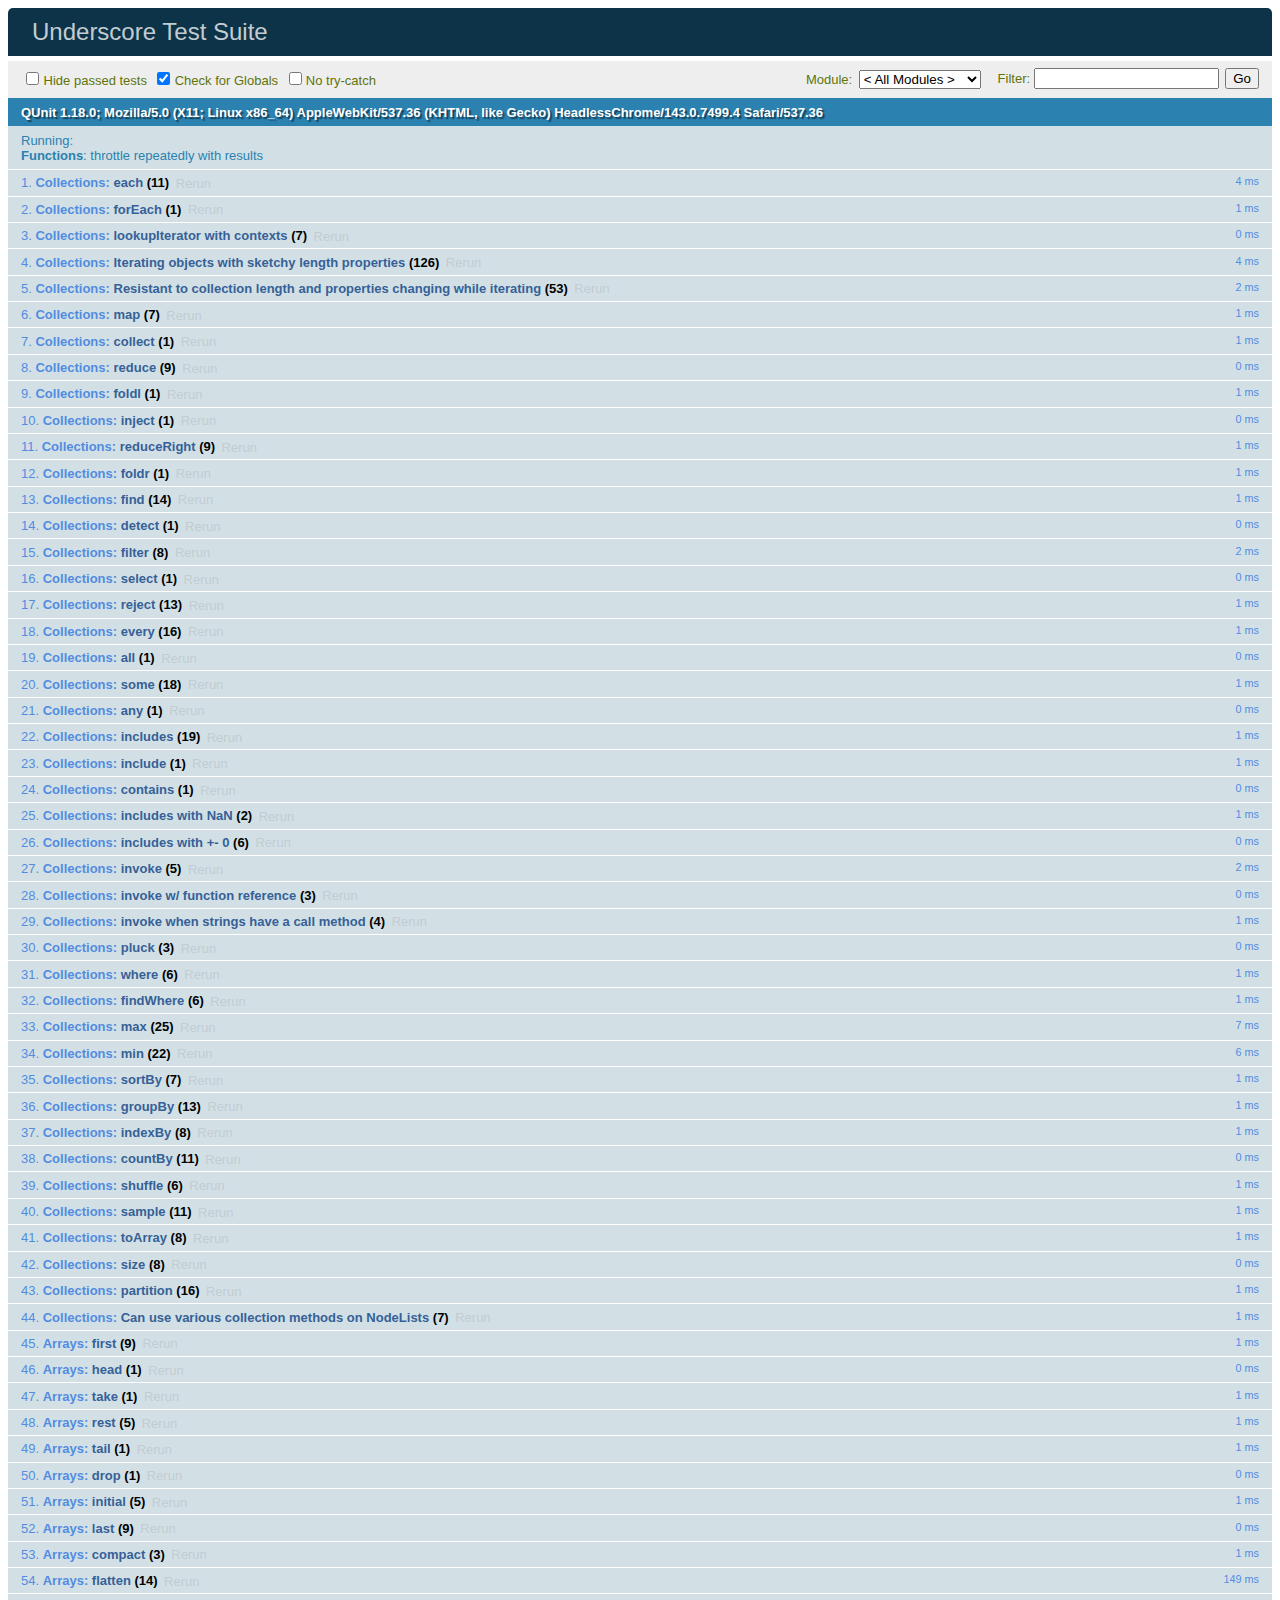
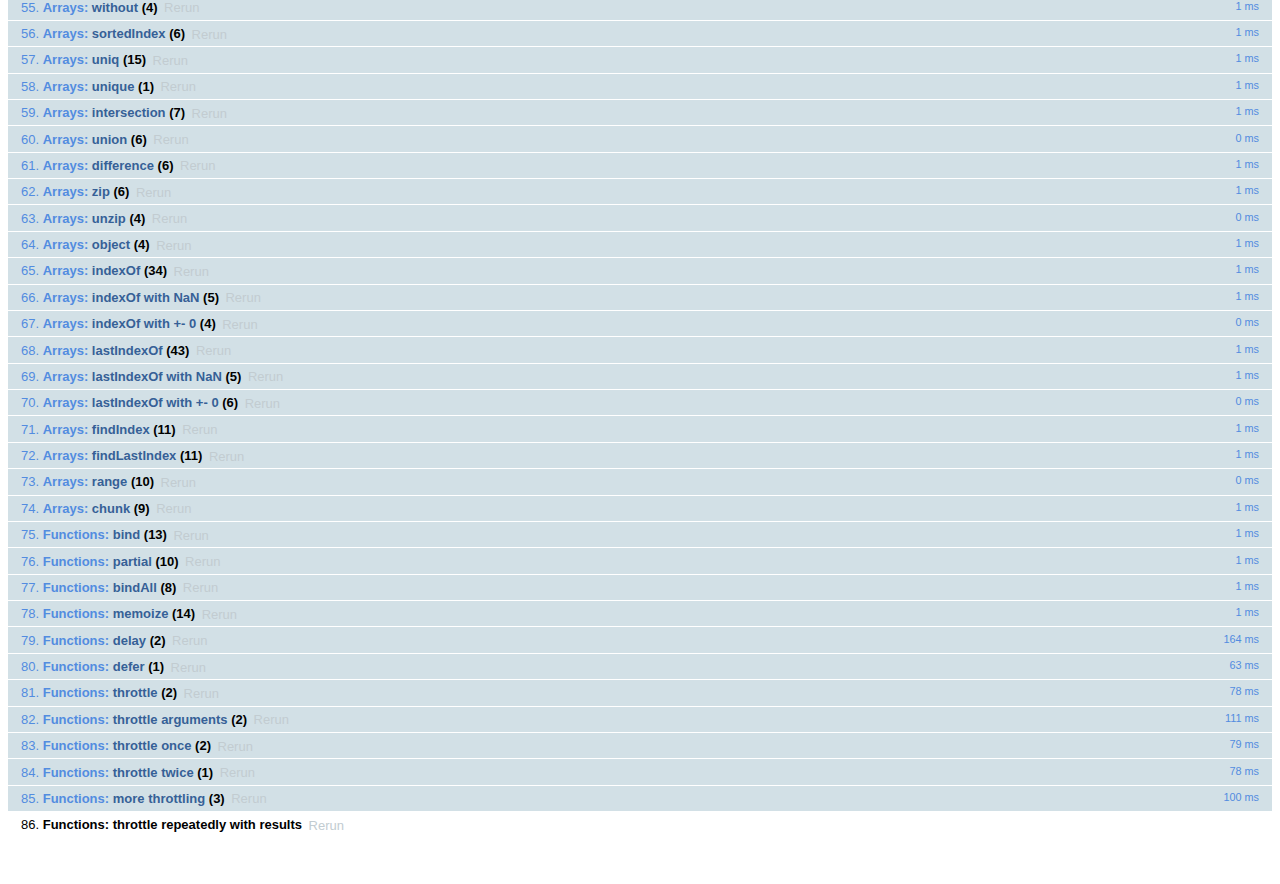
<file: public/assets/js/libs/underscore/test/index.html>
<!DOCTYPE html>
<html>
<head>
  <title>Underscore Test Suite</title>
  <link rel="stylesheet" href="vendor/qunit.css" type="text/css" media="screen">
  <link rel="icon" href="../favicon.ico">
</head>
<body>
  <div id="qunit"></div>
  <div id="exports" style="display: none"></div>
  <script src="vendor/qunit.js"></script>
  <script src="vendor/qunit-extras.js"></script>
  <script src="../underscore.js"></script>
  <script src="qunit-setup.js"></script>
  <script src="collections.js"></script>
  <script src="arrays.js"></script>
  <script src="functions.js"></script>
  <script src="objects.js"></script>
  <script src="cross-document.js"></script>
  <script src="utility.js"></script>
  <script src="chaining.js"></script>
</body>
</html>
</file>
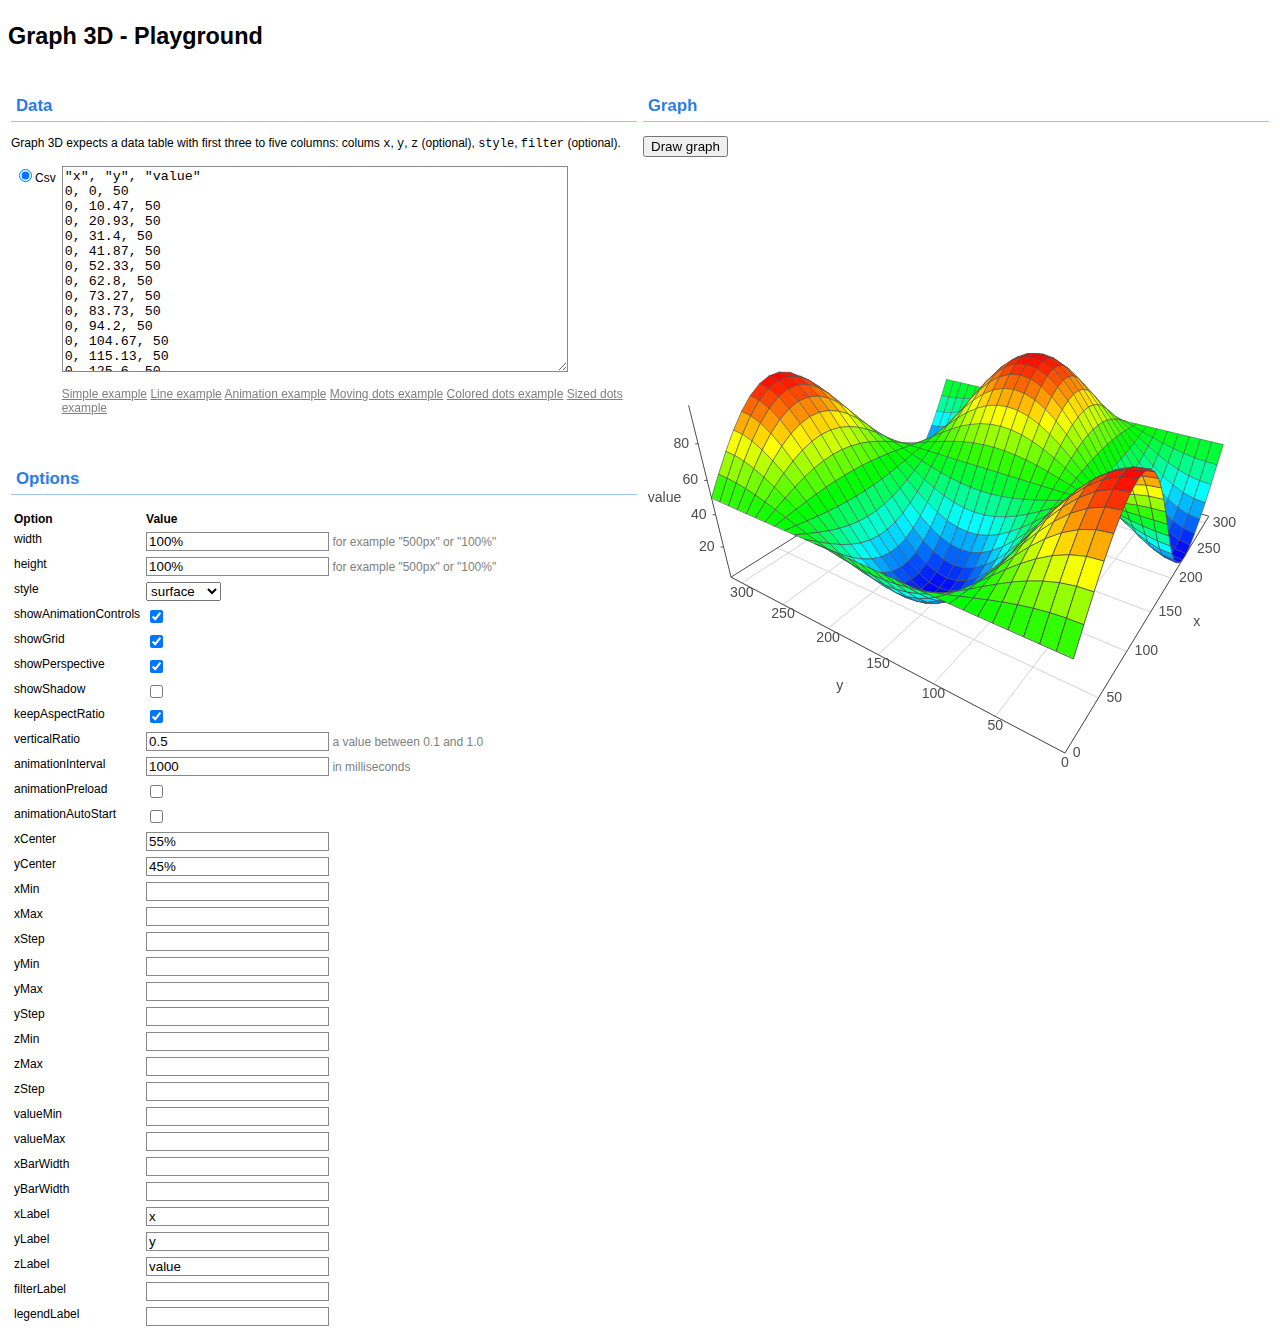
<file: public/assets/vis/examples/graph3d/playground/index.html>
<!doctype html>
<html>

<head>
    <title>Graph 3D - Playground</title>

    <script type="text/javascript" src="../../../dist/vis.js"></script>

    <script type="text/javascript" src="playground.js"></script>
    <script type="text/javascript" src="csv2array.js"></script>
    <link rel='stylesheet' href='playground.css' type='text/css'>

    <script type="text/javascript">
        // Called when the Visualization API is loaded.
        function drawVisualization() {
            // TODO
        }
    </script>
    <script src="../../googleAnalytics.js"></script>
</head>

<body onload="load();">

<h1>Graph 3D - Playground</h1>

<table style="width:100%;">
<col width="50%">
<col width="50%">

<tr>
    <td>
        <h2>Data</h2>
        <p>
            Graph 3D expects a data table with first three to five columns:
            colums <code>x</code>, <code>y</code>, <code>z</code> (optional),
            <code>style</code>, <code>filter</code> (optional).
        </p>

        <table>
            <tr>
                <td style="white-space: nowrap">
                    <input type="radio" name="datatype" id="datatypeCsv" onclick="selectDataType();" checked value="csv">Csv
                </td>
                <td>
                    <div id="csv">
                        <textarea id="csvTextarea"></textarea>
                        <p>
                            <a href="javascript: loadCsvExample();" title="Load an example">Simple example</a>
                            <a href="javascript: loadCsvLineExample();" title="Load an example">Line example</a>
                            <a href="javascript: loadCsvAnimationExample();" title="Load an example">Animation example</a>
                            <a href="javascript: loadCsvMovingDotsExample();" title="Load an example">Moving dots example</a>
                            <a href="javascript: loadCsvColoredDotsExample();" title="Load an example">Colored dots example</a>
                            <a href="javascript: loadCsvSizedDotsExample();" title="Load an example">Sized dots example</a>
                        </p>
                    </div>
                </td>
            </tr>
          <!-- TODO: add JSON examples -->
        </table>

        <br>
    </td>
    <td rowspan=2>
        <h2>Graph</h2>
        <p>
            <input type="button" value="Draw graph" onclick="draw();" id="draw">
        </p>

        <div id="graph"></div>
    </td>
</tr>
<tr>
    <td>
        <h2>Options</h2>

        <table>
            <tr>
                <th>Option</th>
                <th>Value</th>
            </tr>

            <tr>
                <td>width</td>
                <td><input type="text" id="width" value="100%" /> <span class="info">for example "500px" or "100%"</span></td>
            </tr>
            <tr>
                <td>height</td>
                <td><input type="text" id="height" value="100%" /> <span class="info">for example "500px" or "100%"</span></td>
            </tr>
            <tr>
                <td>style</td>
                <td>
                    <select id="style">
                        <option value="bar" >bar
                        <option value="bar-color" >bar-color
                        <option value="bar-size" >bar-size
                        <option value="dot" >dot
                        <option value="dot-color" >dot-color
                        <option value="dot-size" >dot-size
                        <option value="dot-line" >dot-line
                        <option value="line" >line
                        <option value="grid" >grid
                        <option value="surface" selected>surface
                    </select>
            </tr>

            <tr>
                <td>showAnimationControls</td>
                <td><input type="checkbox" id="showAnimationControls" checked /></td>
            </tr>
            <tr>
                <td>showGrid</td>
                <td><input type="checkbox" id="showGrid" checked /></td>
            </tr>
            <tr>
                <td>showPerspective</td>
                <td><input type="checkbox" id="showPerspective" checked /></td>
            </tr>
            <tr>
                <td>showShadow</td>
                <td><input type="checkbox" id="showShadow" /></td>
            </tr>

            <tr>
                <td>keepAspectRatio</td>
                <td><input type="checkbox" id="keepAspectRatio" checked /></td>
            </tr>
            <tr>
                <td>verticalRatio</td>
                <td><input type="text" id="verticalRatio" value="0.5" /> <span class="info">a value between 0.1 and 1.0</span></td>
            </tr>

            <tr>
                <td>animationInterval</td>
                <td><input type="text" id="animationInterval" value="1000" /> <span class="info">in milliseconds</span></td>
            </tr>
            <tr>
                <td>animationPreload</td>
                <td><input type="checkbox" id="animationPreload" /></td>
            </tr>
            <tr>
                <td>animationAutoStart</td>
                <td><input type="checkbox" id="animationAutoStart" /></td>
            </tr>

            <tr><td>xCenter</td><td><input type="text" id="xCenter" value="55%" /></td></tr>
            <tr><td>yCenter</td><td><input type="text" id="yCenter" value="45%" /></td></tr>

            <tr><td>xMin</td><td><input type="text" id="xMin" /></td></tr>
            <tr><td>xMax</td><td><input type="text" id="xMax" /></td></tr>
            <tr><td>xStep</td><td><input type="text" id="xStep" /></td></tr>

            <tr><td>yMin</td><td><input type="text" id="yMin" /></td></tr>
            <tr><td>yMax</td><td><input type="text" id="yMax" /></td></tr>
            <tr><td>yStep</td><td><input type="text" id="yStep" /></td></tr>

            <tr><td>zMin</td><td><input type="text" id="zMin" /></td></tr>
            <tr><td>zMax</td><td><input type="text" id="zMax" /></td></tr>
            <tr><td>zStep</td><td><input type="text" id="zStep" /></td></tr>

            <tr><td>valueMin</td><td><input type="text" id="valueMin" /></td></tr>
            <tr><td>valueMax</td><td><input type="text" id="valueMax" /></td></tr>

            <tr><td>xBarWidth</td><td><input type="text" id="xBarWidth" /></td></tr>
            <tr><td>yBarWidth</td><td><input type="text" id="yBarWidth" /></td></tr>

            <tr><td>xLabel</td><td><input type="text" id="xLabel" value="x"/></td></tr>
            <tr><td>yLabel</td><td><input type="text" id="yLabel" value="y"/></td></tr>
            <tr><td>zLabel</td><td><input type="text" id="zLabel" value="z"/></td></tr>
            <tr><td>filterLabel</td><td><input type="text" id="filterLabel" value="time"/></td></tr>
            <tr><td>legendLabel</td><td><input type="text" id="legendLabel" value="value"/></td></tr>

        </table>

    </td>
</tr>
</table>

</body>
</file>
<file: public/assets/vis/examples/graph3d/playground/playground.css>
body
{
  font: 13px "Lucida Grande", Tahoma, Arial, Helvetica, sans-serif;
}

h1
{
  font-size: 180%;
  font-weight: bold;

  margin: 1em 0 1em 0;
}

h2
{
  font-size: 140%;
  padding: 5px;
  border-bottom: 1px solid #a0c0f0;
  color: #2B7CE9;
}

h3
{
  font-size: 100%;
}

hr
{
  border: none 0;
  border-top: 1px solid #a0c0f0;
  height: 1px;
}

pre.code
{
  display: block;
  padding: 8px;
  border: 1px dashed #ccc;
}

table
{
  border-collapse: collapse;
}

th, td
{
  font: 12px "Lucida Grande", Tahoma, Arial, Helvetica, sans-serif;
  text-align: left;
  vertical-align: top;
  /*border: 1px solid #888;*/
  padding: 3px;
}

th
{
  font-weight: bold;
}


textarea {
  width: 500px;
  height: 200px;
  border: 1px solid #888;
}

input[type=text] {
  border: 1px solid #888;
}

#datasourceText, #googlespreadsheetText {
  width: 500px;

}

.info {
  color: gray;
}

a {
  color: gray;
}
a:hover {
  color: red;
}


#graph {
  width: 100%;
  height: 600px;
}
</file>
<file: public/assets/js/libs/underscore/test/vendor/qunit.css>
/*!
 * QUnit 1.18.0
 * http://qunitjs.com/
 *
 * Copyright jQuery Foundation and other contributors
 * Released under the MIT license
 * http://jquery.org/license
 *
 * Date: 2015-04-03T10:23Z
 */

/** Font Family and Sizes */

#qunit-tests, #qunit-header, #qunit-banner, #qunit-testrunner-toolbar, #qunit-userAgent, #qunit-testresult {
	font-family: "Helvetica Neue Light", "HelveticaNeue-Light", "Helvetica Neue", Calibri, Helvetica, Arial, sans-serif;
}

#qunit-testrunner-toolbar, #qunit-userAgent, #qunit-testresult, #qunit-tests li { font-size: small; }
#qunit-tests { font-size: smaller; }


/** Resets */

#qunit-tests, #qunit-header, #qunit-banner, #qunit-userAgent, #qunit-testresult, #qunit-modulefilter {
	margin: 0;
	padding: 0;
}


/** Header */

#qunit-header {
	padding: 0.5em 0 0.5em 1em;

	color: #8699A4;
	background-color: #0D3349;

	font-size: 1.5em;
	line-height: 1em;
	font-weight: 400;

	border-radius: 5px 5px 0 0;
}

#qunit-header a {
	text-decoration: none;
	color: #C2CCD1;
}

#qunit-header a:hover,
#qunit-header a:focus {
	color: #FFF;
}

#qunit-testrunner-toolbar label {
	display: inline-block;
	padding: 0 0.5em 0 0.1em;
}

#qunit-banner {
	height: 5px;
}

#qunit-testrunner-toolbar {
	padding: 0.5em 1em 0.5em 1em;
	color: #5E740B;
	background-color: #EEE;
	overflow: hidden;
}

#qunit-userAgent {
	padding: 0.5em 1em 0.5em 1em;
	background-color: #2B81AF;
	color: #FFF;
	text-shadow: rgba(0, 0, 0, 0.5) 2px 2px 1px;
}

#qunit-modulefilter-container {
	float: right;
	padding: 0.2em;
}

.qunit-url-config {
	display: inline-block;
	padding: 0.1em;
}

.qunit-filter {
	display: block;
	float: right;
	margin-left: 1em;
}

/** Tests: Pass/Fail */

#qunit-tests {
	list-style-position: inside;
}

#qunit-tests li {
	padding: 0.4em 1em 0.4em 1em;
	border-bottom: 1px solid #FFF;
	list-style-position: inside;
}

#qunit-tests > li {
	display: none;
}

#qunit-tests li.running,
#qunit-tests li.pass,
#qunit-tests li.fail,
#qunit-tests li.skipped {
	display: list-item;
}

#qunit-tests.hidepass li.running,
#qunit-tests.hidepass li.pass {
	visibility: hidden;
	position: absolute;
	width:   0px;
	height:  0px;
	padding: 0;
	border:  0;
	margin:  0;
}

#qunit-tests li strong {
	cursor: pointer;
}

#qunit-tests li.skipped strong {
	cursor: default;
}

#qunit-tests li a {
	padding: 0.5em;
	color: #C2CCD1;
	text-decoration: none;
}

#qunit-tests li p a {
	padding: 0.25em;
	color: #6B6464;
}
#qunit-tests li a:hover,
#qunit-tests li a:focus {
	color: #000;
}

#qunit-tests li .runtime {
	float: right;
	font-size: smaller;
}

.qunit-assert-list {
	margin-top: 0.5em;
	padding: 0.5em;

	background-color: #FFF;

	border-radius: 5px;
}

.qunit-collapsed {
	display: none;
}

#qunit-tests table {
	border-collapse: collapse;
	margin-top: 0.2em;
}

#qunit-tests th {
	text-align: right;
	vertical-align: top;
	padding: 0 0.5em 0 0;
}

#qunit-tests td {
	vertical-align: top;
}

#qunit-tests pre {
	margin: 0;
	white-space: pre-wrap;
	word-wrap: break-word;
}

#qunit-tests del {
	background-color: #E0F2BE;
	color: #374E0C;
	text-decoration: none;
}

#qunit-tests ins {
	background-color: #FFCACA;
	color: #500;
	text-decoration: none;
}

/*** Test Counts */

#qunit-tests b.counts                       { color: #000; }
#qunit-tests b.passed                       { color: #5E740B; }
#qunit-tests b.failed                       { color: #710909; }

#qunit-tests li li {
	padding: 5px;
	background-color: #FFF;
	border-bottom: none;
	list-style-position: inside;
}

/*** Passing Styles */

#qunit-tests li li.pass {
	color: #3C510C;
	background-color: #FFF;
	border-left: 10px solid #C6E746;
}

#qunit-tests .pass                          { color: #528CE0; background-color: #D2E0E6; }
#qunit-tests .pass .test-name               { color: #366097; }

#qunit-tests .pass .test-actual,
#qunit-tests .pass .test-expected           { color: #999; }

#qunit-banner.qunit-pass                    { background-color: #C6E746; }

/*** Failing Styles */

#qunit-tests li li.fail {
	color: #710909;
	background-color: #FFF;
	border-left: 10px solid #EE5757;
	white-space: pre;
}

#qunit-tests > li:last-child {
	border-radius: 0 0 5px 5px;
}

#qunit-tests .fail                          { color: #000; background-color: #EE5757; }
#qunit-tests .fail .test-name,
#qunit-tests .fail .module-name             { color: #000; }

#qunit-tests .fail .test-actual             { color: #EE5757; }
#qunit-tests .fail .test-expected           { color: #008000; }

#qunit-banner.qunit-fail                    { background-color: #EE5757; }

/*** Skipped tests */

#qunit-tests .skipped {
	background-color: #EBECE9;
}

#qunit-tests .qunit-skipped-label {
	background-color: #F4FF77;
	display: inline-block;
	font-style: normal;
	color: #366097;
	line-height: 1.8em;
	padding: 0 0.5em;
	margin: -0.4em 0.4em -0.4em 0;
}

/** Result */

#qunit-testresult {
	padding: 0.5em 1em 0.5em 1em;

	color: #2B81AF;
	background-color: #D2E0E6;

	border-bottom: 1px solid #FFF;
}
#qunit-testresult .module-name {
	font-weight: 700;
}

/** Fixture */

#qunit-fixture {
	position: absolute;
	top: -10000px;
	left: -10000px;
	width: 1000px;
	height: 1000px;
}
</file>
